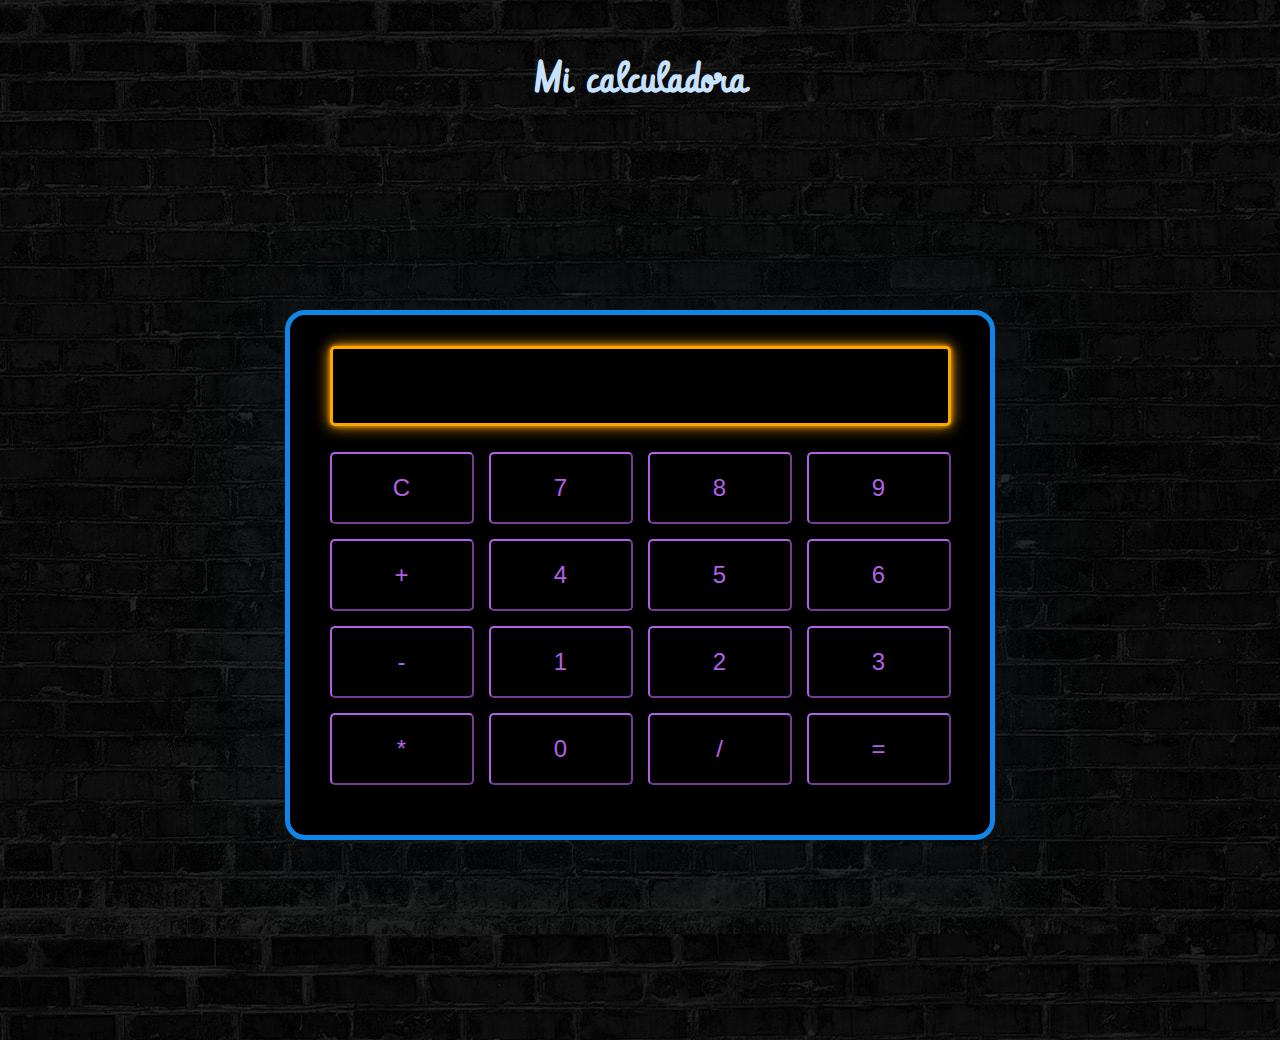
<file: index.html>
<!DOCTYPE html>
<html lang="en">
<head>
    <meta charset="UTF-8">
    <meta name="viewport" content="width=device-width, initial-scale=1.0">
    <link rel="preconnect" href="https://fonts.googleapis.com">
<link rel="preconnect" href="https://fonts.gstatic.com" crossorigin>
<link href="https://fonts.googleapis.com/css2?family=Vibur&display=swap" rel="stylesheet">
    <link rel="stylesheet" href="style.css">
    <title>Document</title>
</head>
<body>
    <h1>Mi calculadora</h1>
    <div class="calculadora">
        <input type="text" id="display" disabled>
        <button onclick="clearDisplay()"class="delete">C</button>
        <button onclick="appendToDisplay(7)">7</button>
        <button onclick="appendToDisplay(8)">8</button>
        <button onclick="appendToDisplay(9)">9</button>
        <button onclick="appendToDisplay('+')" class="rightButtons">+</button>

        
        <button onclick="appendToDisplay(4)">4</button>
        <button onclick="appendToDisplay(5)">5</button>
        <button onclick="appendToDisplay(6)">6</button>
        <button onclick="appendToDisplay('-')"class="rightButtons">-</button>

    
        <button onclick="appendToDisplay(1)">1</button>
        <button onclick="appendToDisplay(2)">2</button>
        <button onclick="appendToDisplay(3)">3</button>
        <button onclick="appendToDisplay('*')"class="rightButtons">*</button>

        <button onclick="appendToDisplay(0)">0</button>
        <button onclick="appendToDisplay('/')">/</button>
        <button onclick="calculatedResult()">=</button>

    </div>

</body>
<script src="script.js">
</script>
</html>
</file>
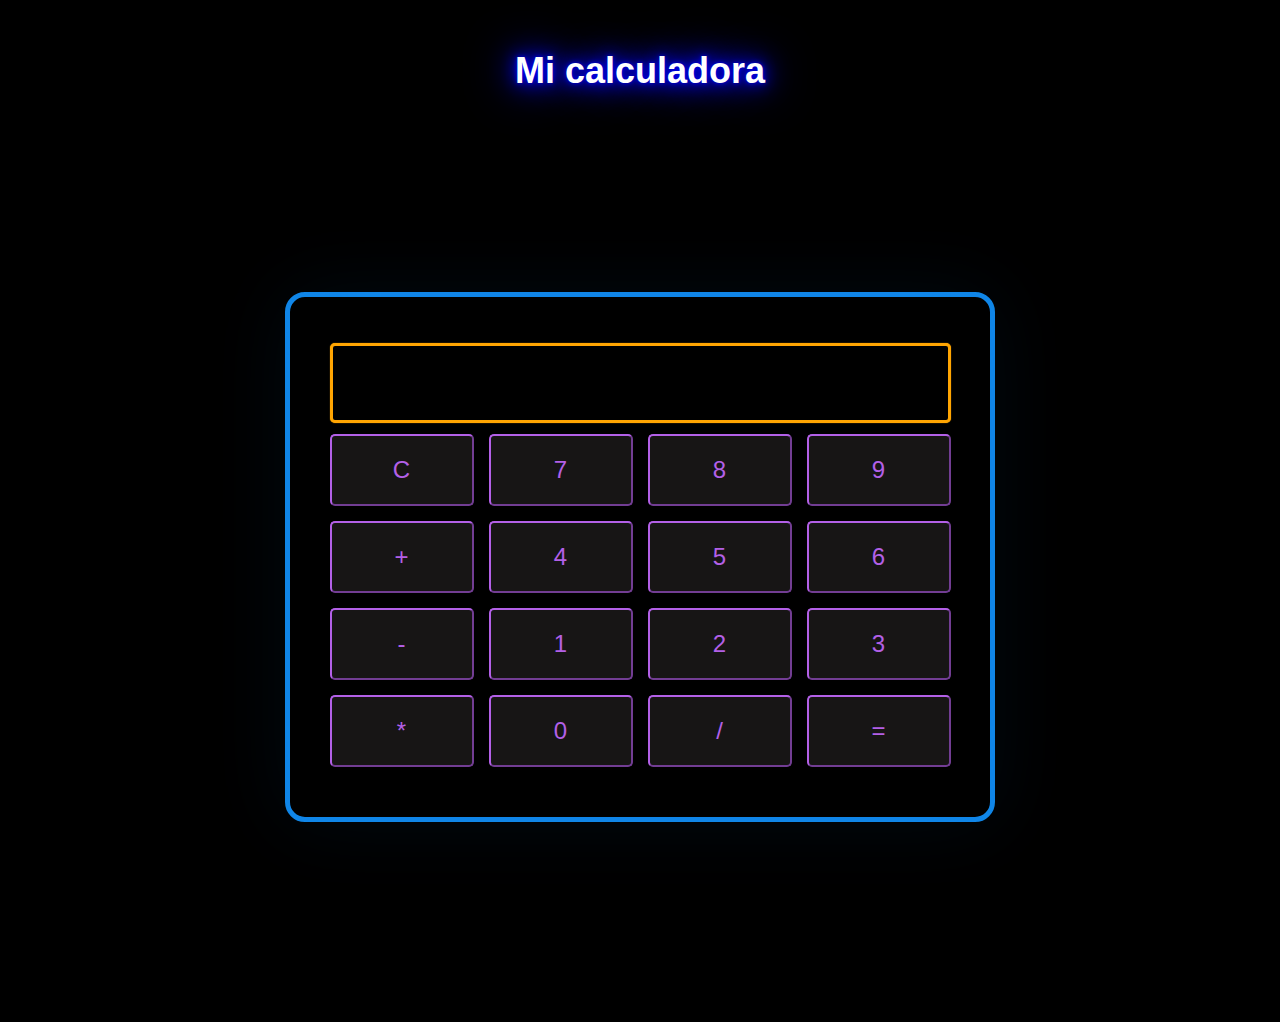
<file: Calculadora/index.html>
<!DOCTYPE html>
<html lang="en">
<head>
    <meta charset="UTF-8">
    <meta name="viewport" content="width=device-width, initial-scale=1.0">
    <link rel="stylesheet" href="style.css">
    <title>Document</title>
</head>
<body>
    <h1>Mi calculadora</h1>
    <div class="calculadora">
        <input type="text" id="display" disabled>
        <button onclick="clearDisplay()"class="delete">C</button>
        <button onclick="appendToDisplay(7)">7</button>
        <button onclick="appendToDisplay(8)">8</button>
        <button onclick="appendToDisplay(9)">9</button>
        <button onclick="appendToDisplay('+')" class="rightButtons">+</button>

        
        <button onclick="appendToDisplay(4)">4</button>
        <button onclick="appendToDisplay(5)">5</button>
        <button onclick="appendToDisplay(6)">6</button>
        <button onclick="appendToDisplay('-')"class="rightButtons">-</button>

    
        <button onclick="appendToDisplay(1)">1</button>
        <button onclick="appendToDisplay(2)">2</button>
        <button onclick="appendToDisplay(3)">3</button>
        <button onclick="appendToDisplay('*')"class="rightButtons">*</button>

        <button onclick="appendToDisplay(0)">0</button>
        <button onclick="appendToDisplay('/')">/</button>
        <button onclick="calculatedResult()">=</button>

    </div>

</body>
<script src="script.js">
</script>
</html>
</file>
<file: style.css>
body {
  padding: 0px;
  margin: 0px;
  background-image: url(wall.jpg);
  color: white;
  font-family: Arial, sans-serif;
  text-align: center;
}
h1 {
  font-family: "Vibur", cursive;
  color: #c6e2ff;
  margin-top: 50px;
  font-size: 42px;
  animation: neon .08s ease-in-out infinite alternate;

  
}
.calculadora {
  background-color: black;
  position: relative;
  display: grid;
  justify-content: center;
  align-items: center;
  grid-template: repeat(5, 4.5rem) / repeat(4, 9rem);
  grid-gap: 15px;
  max-width: 600px;
  margin: 200px auto;
  padding: 50px;
  border:5px solid #1086e8;
  border-radius: 20px;
}

input {
  grid-column: 1/-1;
  height: 100%;
  background-color: black;
  font-size: 24px;
  color: #ffa502;
  text-shadow: 0 0 6px #ffa502;
  text-align: right;
  border:3px solid #ffa502;
  border-radius: 5px;
  box-shadow:  0 0 5px #ffa502,0 0 15px #ffa502;
  margin-bottom: 30px;
}


.calculadora button {
  position: relative;
  padding: 20px;
  background: black;
  color: #b360e7;
  font-size: 24px;
  border-radius: 5px;
  cursor: pointer;
  border-color: #b360e7;
}
.calculadora::before{
  content: "";
  position: absolute;
  top: 0;
  left: 0;
  right: 0;
  bottom: 0;
  border: 2px solid transparent;
  opacity: 0.1;
  box-shadow: 0px 0px 78px 4px rgba(16, 134, 232, 0.73);
  animation: flicker 2s infinite
}
.calculadora button:hover{
  color: #fff;
  box-shadow: 0 0 10px #b360e7,0 0 15px #b360e7;
  text-shadow: 0 0 15px #d35400;
  background-color: #b360e7;
}

button::before{
  background: #00f;
  content: '';
  position: relative;
  top:0;
  left:0;
  width:100%;
  height:100%;
  border-radius:50%;
  transition: .5s;
  transform: scale(.9);
  z-index: -1;

}
.calculadora button:hover:before{
  transform: scale(1.2);
  box-shadow: 0 0 15px #d35400;
  filter: blur(3px);
}
@keyframes neonBorder {
  from {
    box-shadow:
    0 0 6px rgba(202,228,225,0.92),
    0 0 30px rgba(202,228,225,0.34),
    0 0 12px rgba(30,132,242,0.52),
    0 0 21px rgba(30,132,242,0.92),
    0 0 34px rgba(30,132,242,0.78),
    0 0 54px rgba(30,132,242,0.92);
  }
  to {
    box-shadow:
    0 0 6px rgba(202,228,225,0.98),
    0 0 30px rgba(202,228,225,0.42),
    0 0 12px rgba(30,132,242,0.58),
    0 0 22px rgba(30,132,242,0.84),
    0 0 38px rgba(30,132,242,0.88),
    0 0 60px rgba(30,132,242,1);
  }
}
@keyframes neon {
  from {
    text-shadow:
    0 0 6px rgba(202,228,225,0.92),
    0 0 30px rgba(202,228,225,0.34),
    0 0 12px rgba(30,132,242,0.52),
    0 0 21px rgba(30,132,242,0.92),
    0 0 34px rgba(30,132,242,0.78),
    0 0 54px rgba(30,132,242,0.92);
  }
  to {
    text-shadow:
    0 0 6px rgba(202,228,225,0.98),
    0 0 30px rgba(202,228,225,0.42),
    0 0 12px rgba(30,132,242,0.58),
    0 0 22px rgba(30,132,242,0.84),
    0 0 38px rgba(30,132,242,0.88),
    0 0 60px rgba(30,132,242,1);
  }
}
@keyframes flicker {
  0%{
    opacity:0.1;

  }
  2% {
    opacity:1;

  }
  4% {
    opacity:0.1;
  }
  
  8% {
    opacity:1;
  }
  70% {
    opacity:0.7;
  }
  100%{
    opacity: 1;
  }

}
@media (width <= 758px) {
  .calculadora {
    grid-template: repeat(5, 3.5rem) / repeat(4, 3.5rem);
    width: 65%;
    margin: 50px auto;
    padding: 30px;
  }
  .calculadora button{
    padding: 10px;
  }
}
</file>
<file: Calculadora/style.css>
body {
  padding: 0px;
  margin: 0px;
  background-color: black;
  color: white;
  font-family: Arial, sans-serif;
  text-align: center;
}
h1 {
  margin-top: 50px;
  font-size: 36px;
  text-shadow: 0 0 5px #00f,0 0 15px #00f,0 0 30px #00f,0 0 50px #00f;
  animation: flicker 2s infinite backwards;
  
}
.calculadora {
  position: relative;
  display: grid;
  justify-content: center;
  align-items: center;
  grid-template: repeat(5, 4.5rem) / repeat(4, 9rem);
  grid-gap: 15px;
  max-width: 600px;
  margin: 200px auto;
  padding: 50px;
  border:5px solid #1086e8;
  border-radius: 20px;
}

input {
  grid-column: 1/-1;
  height: 100%;
  background-color: black;
  font-size: 24px;
  color: #ffa502;
  text-shadow: 0 0 6px #ffa502;
  text-align: right;
  border:3px solid #ffa502;
  border-radius: 5px;
  box-shadow:  0 0 1px #ffa502;
}


.calculadora button {
  position: relative;
  padding: 20px;
  background: #171515;
  color: #b360e7;
  font-size: 24px;
  border-radius: 5px;
  cursor: pointer;
  border-color: #b360e7;
}
.calculadora::before{
  content: "";
  position: absolute;
  top: 0;
  left: 0;
  right: 0;
  bottom: 0;
  border: 2px solid transparent;
  opacity: 0.1;
  box-shadow: 0px 0px 78px 4px rgba(16, 134, 232, 0.73);
  animation: flicker 2s infinite
}
.calculadora button:hover{
  color: #fff;
  box-shadow: 0 0 15px #b360e7;
  text-shadow: 0 0 15px #d35400;
  background-color: #b360e7;
}

button::before{
  background: #00f;
  content: '';
  position: relative;
  top:0;
  left:0;
  width:100%;
  height:100%;
  border-radius:50%;
  transition: .5s;
  transform: scale(.9);
  z-index: -1;

}
.calculadora button:hover:before{
  transform: scale(1.2);
  box-shadow: 0 0 15px #d35400;
  filter: blur(3px);
}

.rightButtons {
  background: #5ec29a;
}

@keyframes flicker {
  0%{
    opacity:0.1;

  }
  2% {
    opacity:1;

  }
  4% {
    opacity:0.1;
  }
  
  8% {
    opacity:1;
  }
  70% {
    opacity:0.7;
  }
  100%{
    opacity: 1;
  }

}
@keyframes parpadear{
  to{
    color: gray;
    text-shadow: none;
  }
}
@media (width <= 758px) {
  .calculadora {
    grid-template: repeat(5, 3.5rem) / repeat(4, 3.5rem);
    width: 65%;
    margin: 50px auto;
    padding: 30px;
  }
  .calculadora button{
    padding: 10px;
  }
}
</file>
